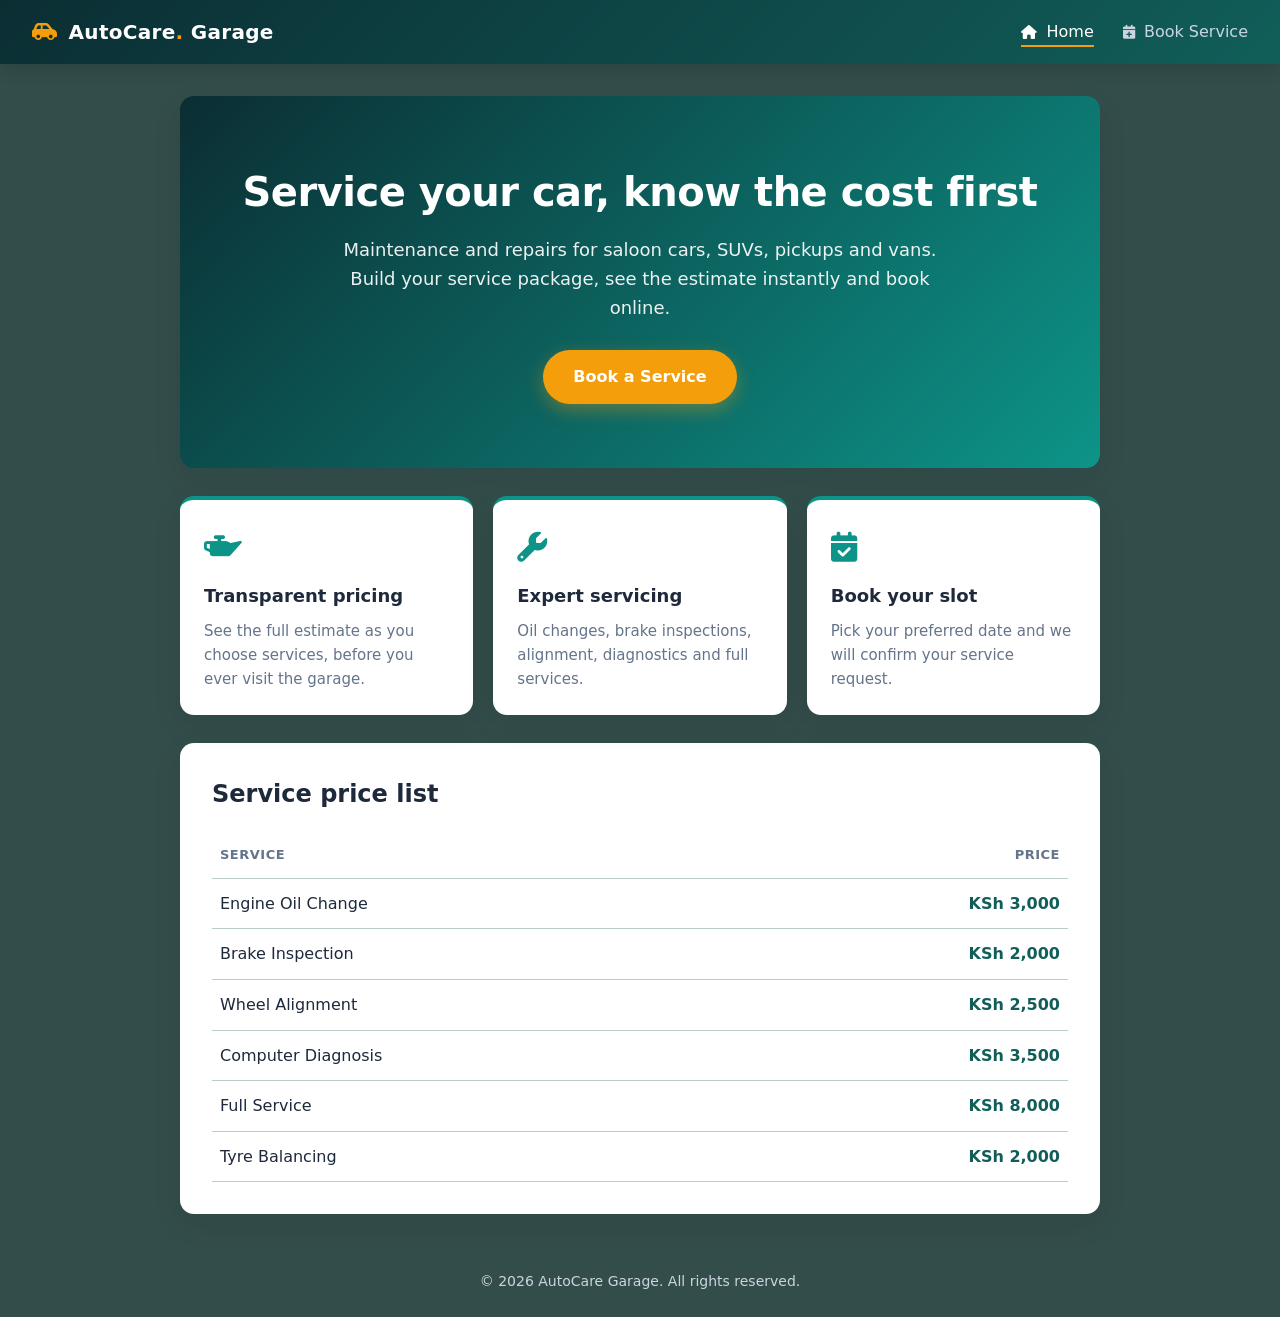
<file: CT100_G_23854_24_vehicleservice/index.html>
<!DOCTYPE html>
<html lang="en">
<head>
  <meta charset="UTF-8">
  <meta name="viewport" content="width=device-width, initial-scale=1.0">
  <title>AutoCare Garage - Home</title>
  <link rel="stylesheet" href="css/style.css">
  <link rel="stylesheet" href="https://cdnjs.cloudflare.com/ajax/libs/font-awesome/6.5.1/css/all.min.css">
</head>
<body>
  <header>
    <div class="brand"><i class="fa-solid fa-car-side"></i> AutoCare<span>.</span> Garage</div>
    <nav>
      <a href="index.html" class="active"><i class="fa-solid fa-house"></i> Home</a>
      <a href="service.html"><i class="fa-solid fa-calendar-plus"></i> Book Service</a>
    </nav>
  </header>

  <main>
    <section class="hero">
      <h1>Service your car, know the cost first</h1>
      <p>Maintenance and repairs for saloon cars, SUVs, pickups and vans.
         Build your service package, see the estimate instantly and book online.</p>
      <a class="btn" href="service.html">Book a Service</a>
    </section>

    <section class="features">
      <div class="feature">
        <div class="icon"><i class="fa-solid fa-oil-can"></i></div>
        <h3>Transparent pricing</h3>
        <p>See the full estimate as you choose services, before you ever visit the garage.</p>
      </div>
      <div class="feature">
        <div class="icon"><i class="fa-solid fa-wrench"></i></div>
        <h3>Expert servicing</h3>
        <p>Oil changes, brake inspections, alignment, diagnostics and full services.</p>
      </div>
      <div class="feature">
        <div class="icon"><i class="fa-solid fa-calendar-check"></i></div>
        <h3>Book your slot</h3>
        <p>Pick your preferred date and we will confirm your service request.</p>
      </div>
    </section>

    <section class="card" style="margin-top: 28px;">
      <h2 style="margin-top:0;">Service price list</h2>
      <table class="price-table">
        <thead>
          <tr><th>Service</th><th style="text-align:right;">Price</th></tr>
        </thead>
        <tbody>
          <tr><td>Engine Oil Change</td><td class="amount">KSh 3,000</td></tr>
          <tr><td>Brake Inspection</td><td class="amount">KSh 2,000</td></tr>
          <tr><td>Wheel Alignment</td><td class="amount">KSh 2,500</td></tr>
          <tr><td>Computer Diagnosis</td><td class="amount">KSh 3,500</td></tr>
          <tr><td>Full Service</td><td class="amount">KSh 8,000</td></tr>
          <tr><td>Tyre Balancing</td><td class="amount">KSh 2,000</td></tr>
        </tbody>
      </table>
    </section>
  </main>

  <footer>&copy; 2026 AutoCare Garage. All rights reserved.</footer>
</body>
</html>
</file>
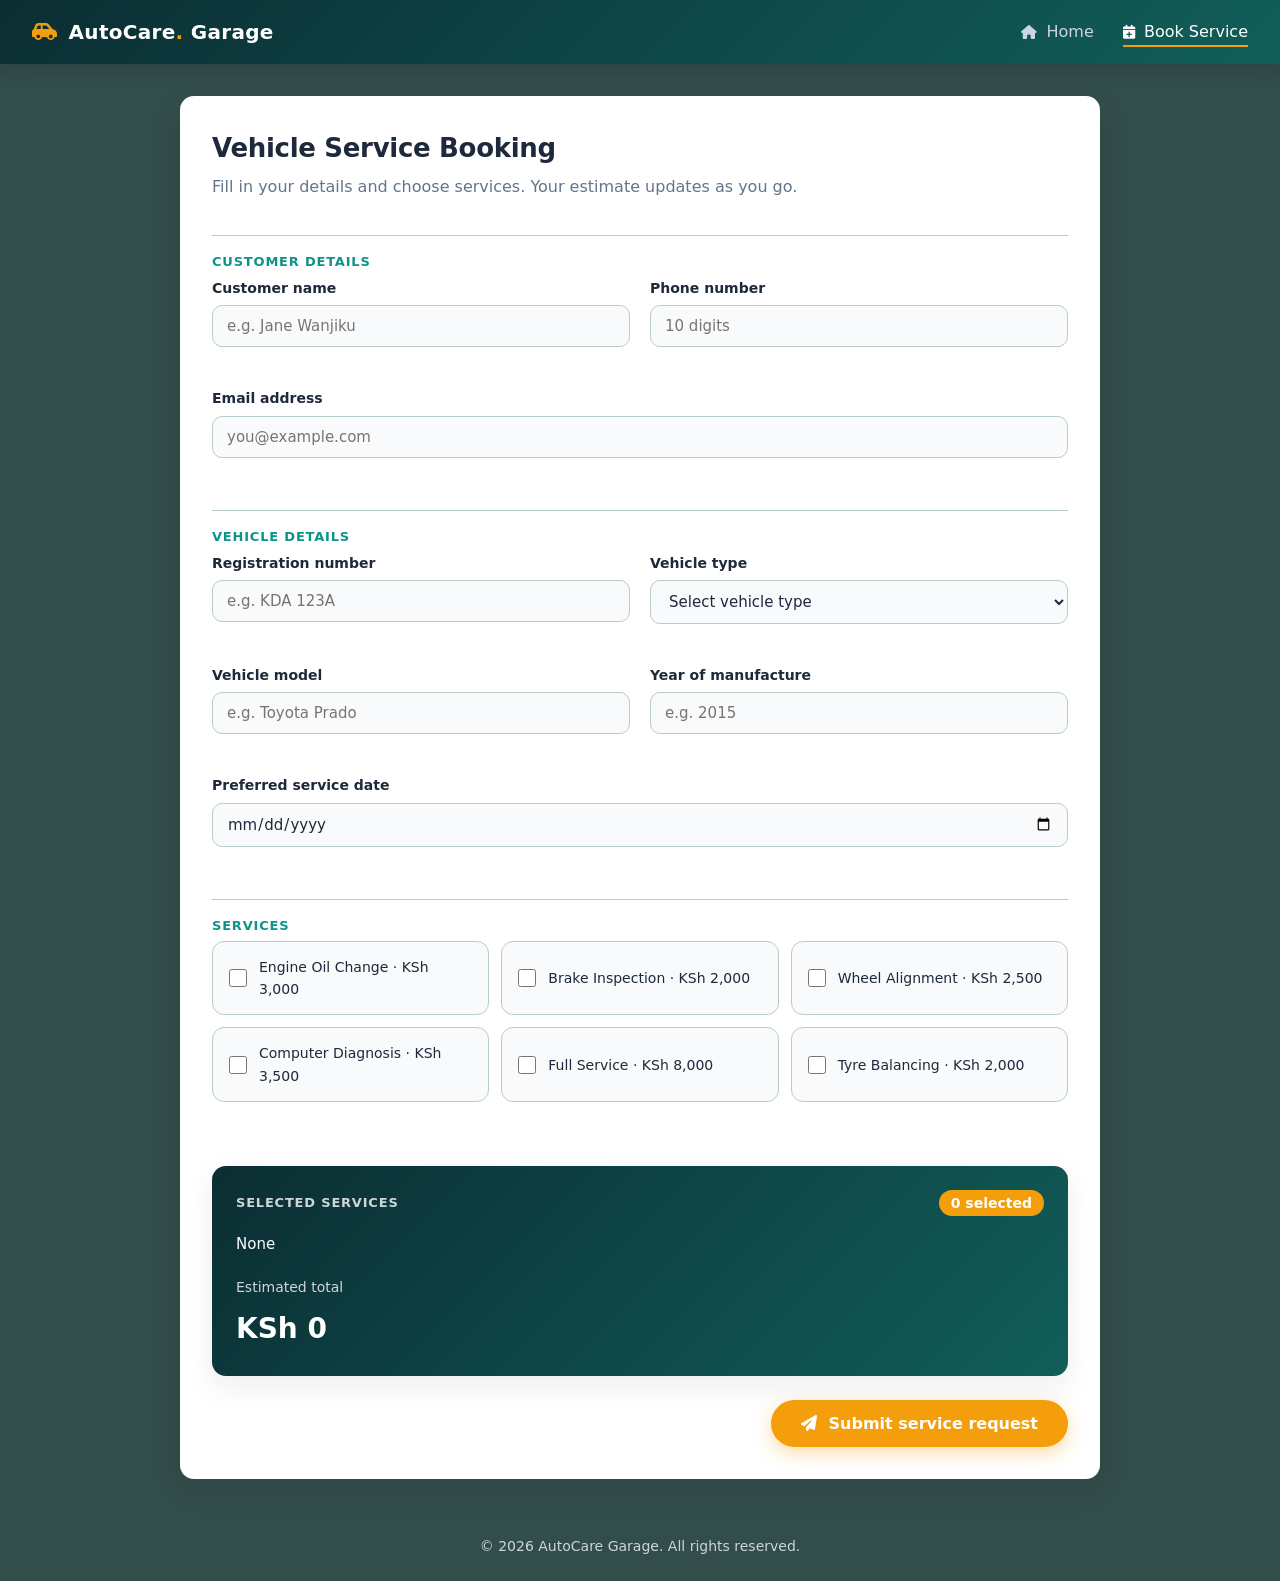
<file: CT100_G_23854_24_vehicleservice/service.html>
<!DOCTYPE html>
<html lang="en">
<head>
  <meta charset="UTF-8">
  <meta name="viewport" content="width=device-width, initial-scale=1.0">
  <title>AutoCare Garage - Book Service</title>
  <link rel="stylesheet" href="css/style.css">
  <link rel="stylesheet" href="https://cdnjs.cloudflare.com/ajax/libs/font-awesome/6.5.1/css/all.min.css">
</head>
<body>
  <header>
    <div class="brand"><i class="fa-solid fa-car-side"></i> AutoCare<span>.</span> Garage</div>
    <nav>
      <a href="index.html"><i class="fa-solid fa-house"></i> Home</a>
      <a href="service.html" class="active"><i class="fa-solid fa-calendar-plus"></i> Book Service</a>
    </nav>
  </header>

  <main>
    <div class="card">
      <h1 class="form-title">Vehicle Service Booking</h1>
      <p class="form-subtitle">Fill in your details and choose services. Your estimate updates as you go.</p>

      <form id="serviceForm" action="process_service.php" method="POST" novalidate>
        <div class="form-grid">

          <div class="section-title">Customer details</div>

          <div class="field">
            <label for="customerName">Customer name</label>
            <input type="text" id="customerName" name="customer_name" placeholder="e.g. Jane Wanjiku">
            <div class="error" id="errName"></div>
          </div>

          <div class="field">
            <label for="phone">Phone number</label>
            <input type="text" id="phone" name="phone" maxlength="10" placeholder="10 digits">
            <div class="error" id="errPhone"></div>
          </div>

          <div class="field full">
            <label for="email">Email address</label>
            <input type="email" id="email" name="email" placeholder="you@example.com">
            <div class="error" id="errEmail"></div>
          </div>

          <div class="section-title">Vehicle details</div>

          <div class="field">
            <label for="regNumber">Registration number</label>
            <input type="text" id="regNumber" name="reg_number" placeholder="e.g. KDA 123A">
            <div class="error" id="errReg"></div>
          </div>

          <div class="field">
            <label for="vehicleType">Vehicle type</label>
            <select id="vehicleType" name="vehicle_type">
              <option value="">Select vehicle type</option>
              <option value="Saloon Car">Saloon Car</option>
              <option value="SUV">SUV</option>
              <option value="Pickup">Pickup</option>
              <option value="Van">Van</option>
            </select>
            <div class="info hidden" id="vehicleInfo"></div>
            <div class="error" id="errType"></div>
          </div>

          <div class="field">
            <label for="vehicleModel">Vehicle model</label>
            <input type="text" id="vehicleModel" name="vehicle_model" placeholder="e.g. Toyota Prado">
            <div class="error" id="errModel"></div>
          </div>

          <div class="field">
            <label for="year">Year of manufacture</label>
            <input type="number" id="year" name="year" min="1980" max="2026" placeholder="e.g. 2015">
            <div class="warning hidden" id="oldVehicleWarning">
              Vehicle manufactured before 2010. Our technician will check its condition during service.
            </div>
            <div class="error" id="errYear"></div>
          </div>

          <div class="field full">
            <label for="serviceDate">Preferred service date</label>
            <input type="date" id="serviceDate" name="service_date">
            <div class="error" id="errDate"></div>
          </div>

          <div class="section-title">Services</div>

          <div class="field full">
            <div class="services">
              <label><input type="checkbox" name="services[]" value="Engine Oil Change" data-price="3000"> Engine Oil Change · KSh 3,000</label>
              <label><input type="checkbox" name="services[]" value="Brake Inspection" data-price="2000"> Brake Inspection · KSh 2,000</label>
              <label><input type="checkbox" name="services[]" value="Wheel Alignment" data-price="2500"> Wheel Alignment · KSh 2,500</label>
              <label><input type="checkbox" name="services[]" value="Computer Diagnosis" data-price="3500"> Computer Diagnosis · KSh 3,500</label>
              <label><input type="checkbox" name="services[]" value="Full Service" data-price="8000"> Full Service · KSh 8,000</label>
              <label><input type="checkbox" name="services[]" value="Tyre Balancing" data-price="2000"> Tyre Balancing · KSh 2,000</label>
            </div>
            <div class="error" id="errServices"></div>
          </div>

          <div class="full">
            <div class="summary">
              <div class="summary-row">
                <h4 style="margin:0;">Selected services</h4>
                <span class="count-badge"><span id="serviceCount">0</span> selected</span>
              </div>
              <ul id="selectedList"><li>None</li></ul>
              <div class="total-label">Estimated total</div>
              <div class="total" id="estimatedTotal">KSh 0</div>
            </div>
          </div>

          <div class="full submit-row">
            <button type="submit" class="btn"><i class="fa-solid fa-paper-plane"></i> Submit service request</button>
          </div>

        </div>
      </form>
    </div>
  </main>

  <footer>&copy; 2026 AutoCare Garage. All rights reserved.</footer>
  <script src="js/script.js"></script>
</body>
</html>
</file>
<file: CT100_G_23854_24_vehicleservice/css/style.css>
/* AutoCare Garage - modern theme */

* { box-sizing: border-box; }

body {
  margin: 0;
  font-family: "Segoe UI", system-ui, -apple-system, Roboto, Helvetica, Arial, sans-serif;
  background: #334d4a;
  color: #1e293b;
  line-height: 1.6;
  min-height: 100vh;
  display: flex;
  flex-direction: column;
}

/* Header and navigation */
header {
  background: linear-gradient(135deg, #0b2e33, #115e59);
  color: #fff;
  padding: 16px 32px;
  display: flex;
  justify-content: space-between;
  align-items: center;
  position: sticky;
  top: 0;
  z-index: 10;
  box-shadow: 0 4px 16px rgba(15, 23, 42, 0.2);
}
header .brand { font-size: 20px; font-weight: 700; letter-spacing: 0.3px; }
header .brand span { color: #f59e0b; }
header nav a {
  color: #cbd5e1;
  margin-left: 24px;
  text-decoration: none;
  font-weight: 500;
  padding-bottom: 4px;
  border-bottom: 2px solid transparent;
  transition: color 0.2s, border-color 0.2s;
}
header nav a:hover,
header nav a.active { color: #fff; border-bottom-color: #f59e0b; }

main {
  width: 100%;
  max-width: 960px;
  margin: 32px auto;
  padding: 0 20px;
  flex: 1;
}

/* Cards */
.card {
  background: #ffffff;
  border-radius: 14px;
  box-shadow: 0 10px 30px rgba(15, 23, 42, 0.08);
  padding: 32px;
}

/* Hero */
.hero {
  background: linear-gradient(135deg, #0b2e33 0%, #0d9488 100%);
  color: #fff;
  border-radius: 14px;
  padding: 64px 40px;
  text-align: center;
  box-shadow: 0 10px 30px rgba(15, 23, 42, 0.08);
}
.hero h1 { font-size: 40px; margin: 0 0 12px; letter-spacing: -0.5px; }
.hero p { font-size: 18px; max-width: 600px; margin: 0 auto 28px; opacity: 0.92; }

.btn {
  display: inline-block;
  background: #f59e0b;
  color: #fff;
  padding: 14px 30px;
  border: none;
  border-radius: 999px;
  text-decoration: none;
  cursor: pointer;
  font-size: 16px;
  font-weight: 600;
  box-shadow: 0 6px 18px rgba(245, 158, 11, 0.35);
  transition: transform 0.15s, box-shadow 0.15s;
}
.btn:hover { transform: translateY(-2px); box-shadow: 0 10px 24px rgba(245, 158, 11, 0.4); }

/* Feature cards on the home page */
.features {
  display: grid;
  grid-template-columns: repeat(auto-fit, minmax(220px, 1fr));
  gap: 20px;
  margin-top: 28px;
}
.feature {
  background: #ffffff;
  border-radius: 14px;
  box-shadow: 0 10px 30px rgba(15, 23, 42, 0.08);
  padding: 24px;
  border-top: 4px solid #0d9488;
}
.feature h3 { margin: 0 0 8px; font-size: 18px; }
.feature p { margin: 0; color: #64748b; font-size: 15px; }
.feature .icon { font-size: 28px; margin-bottom: 8px; }

/* Services price list on home page */
.price-table { width: 100%; border-collapse: collapse; margin-top: 12px; }
.price-table th, .price-table td { text-align: left; padding: 12px 8px; border-bottom: 1px solid #b9cdc8; }
.price-table th { color: #64748b; font-size: 13px; text-transform: uppercase; letter-spacing: 0.5px; }
.price-table td.amount { text-align: right; font-weight: 600; color: #115e59; }

/* Form layout */
.form-title { font-size: 26px; margin: 0 0 4px; letter-spacing: -0.3px; }
.form-subtitle { color: #64748b; margin: 0 0 24px; }
.form-grid {
  display: grid;
  grid-template-columns: 1fr 1fr;
  gap: 0 20px;
}
.form-grid .full { grid-column: 1 / -1; }

.section-title {
  grid-column: 1 / -1;
  font-size: 13px;
  text-transform: uppercase;
  letter-spacing: 0.8px;
  color: #0d9488;
  font-weight: 700;
  margin: 12px 0 4px;
  padding-top: 16px;
  border-top: 1px solid #b9cdc8;
}

.field { margin-bottom: 16px; }
label { display: block; font-weight: 600; font-size: 14px; margin-bottom: 6px; color: #1e293b; }

input[type="text"],
input[type="email"],
input[type="number"],
input[type="date"],
select {
  width: 100%;
  padding: 11px 14px;
  border: 1.5px solid #b9cdc8;
  border-radius: 10px;
  font-size: 15px;
  font-family: inherit;
  background: #f8fafc;
  color: #1e293b;
  transition: border-color 0.2s, box-shadow 0.2s, background 0.2s;
}
input:focus, select:focus {
  outline: none;
  border-color: #0d9488;
  background: #fff;
  box-shadow: 0 0 0 4px rgba(13, 148, 136, 0.18);
}
input.invalid, select.invalid {
  border-color: #dc2626;
  background: #fef2f2;
}

.error {
  color: #dc2626;
  font-size: 13px;
  min-height: 18px;
  margin-top: 6px;
  font-weight: 500;
}

/* Service checkboxes as selectable tiles */
.services {
  display: grid;
  grid-template-columns: repeat(auto-fit, minmax(220px, 1fr));
  gap: 12px;
}
.services label {
  display: flex;
  align-items: center;
  gap: 12px;
  padding: 14px 16px;
  border: 1.5px solid #b9cdc8;
  border-radius: 12px;
  background: #f8fafc;
  font-weight: 500;
  cursor: pointer;
  margin: 0;
  transition: all 0.2s;
}
.services label:hover { border-color: #0d9488; }
.services label:has(input:checked) {
  border-color: #0d9488;
  background: #f0fdfa;
  box-shadow: 0 0 0 3px rgba(13, 148, 136, 0.15);
}
.services input[type="checkbox"] {
  width: 18px;
  height: 18px;
  accent-color: #0d9488;
  margin: 0;
  flex-shrink: 0;
}

/* Info and warning notes */
.info, .warning {
  padding: 12px 14px;
  border-radius: 10px;
  margin-top: 10px;
  font-size: 14px;
}
.info { background: #f0fdfa; color: #115e59; border-left: 4px solid #0d9488; }
.warning { background: #fef3c7; color: #92400e; border-left: 4px solid #f59e0b; }
.hidden { display: none !important; }

/* Sticky summary panel */
.summary {
  background: linear-gradient(135deg, #0b2e33, #115e59);
  color: #fff;
  border-radius: 14px;
  padding: 24px;
  margin: 24px 0;
  box-shadow: 0 10px 30px rgba(15, 23, 42, 0.08);
}
.summary h4 {
  margin: 0 0 10px;
  font-size: 13px;
  text-transform: uppercase;
  letter-spacing: 0.8px;
  opacity: 0.8;
}
.summary-row { display: flex; justify-content: space-between; align-items: center; margin-bottom: 10px; }
.count-badge {
  background: #f59e0b;
  color: #fff;
  border-radius: 999px;
  padding: 2px 12px;
  font-weight: 700;
  font-size: 14px;
}
#selectedList { list-style: none; padding: 0; margin: 0 0 14px; }
#selectedList li {
  padding: 6px 0;
  border-bottom: 1px dashed rgba(255, 255, 255, 0.2);
  font-size: 15px;
}
#selectedList li:last-child { border-bottom: none; }
.total { font-size: 28px; font-weight: 700; margin: 8px 0 0; }
.total-label { font-size: 14px; opacity: 0.8; }

.submit-row { text-align: right; }
button.btn { font-family: inherit; }

/* Confirmation page */
.confirm { border-left: 6px solid #059669; }
.confirm h2 { color: #059669; margin-top: 0; font-size: 24px; }
.confirm .detail-grid {
  display: grid;
  grid-template-columns: 1fr 1fr;
  gap: 12px 24px;
  margin: 20px 0;
}
.confirm .detail { background: #f8fafc; border-radius: 10px; padding: 12px 14px; }
.confirm .detail small { display: block; color: #64748b; font-size: 12px; text-transform: uppercase; letter-spacing: 0.5px; }
.confirm .detail strong { font-size: 15px; }
.confirm .total-box {
  background: linear-gradient(135deg, #0b2e33, #115e59);
  color: #fff;
  border-radius: 12px;
  padding: 20px;
  text-align: center;
  margin-top: 20px;
}
.confirm .total-box .total { margin: 0; }

.errors-box {
  background: #fef2f2;
  border-left: 6px solid #dc2626;
  padding: 16px 20px;
  border-radius: 10px;
  margin-bottom: 20px;
}
.errors-box h2 { color: #dc2626; margin: 0 0 8px; font-size: 22px; }
.errors-box li { color: #dc2626; margin-bottom: 4px; }

footer {
  text-align: center;
  color: #cbd5e1;
  font-size: 14px;
  padding: 24px;
}

/* Responsive */
@media (max-width: 720px) {
  header { padding: 14px 20px; flex-wrap: wrap; gap: 10px; }
  header nav a { margin-left: 0; margin-right: 18px; }
  .hero { padding: 40px 24px; }
  .hero h1 { font-size: 30px; }
  .card { padding: 22px; }
  .form-grid, .confirm .detail-grid { grid-template-columns: 1fr; }
  .submit-row { text-align: center; }
}

/* Font Awesome icon styling */
header .brand i { color: #f59e0b; margin-right: 4px; }
header nav a i { margin-right: 4px; font-size: 14px; }
.feature .icon { font-size: 30px; color: #0d9488; margin-bottom: 10px; }
.btn i { margin-right: 6px; }
</file>
